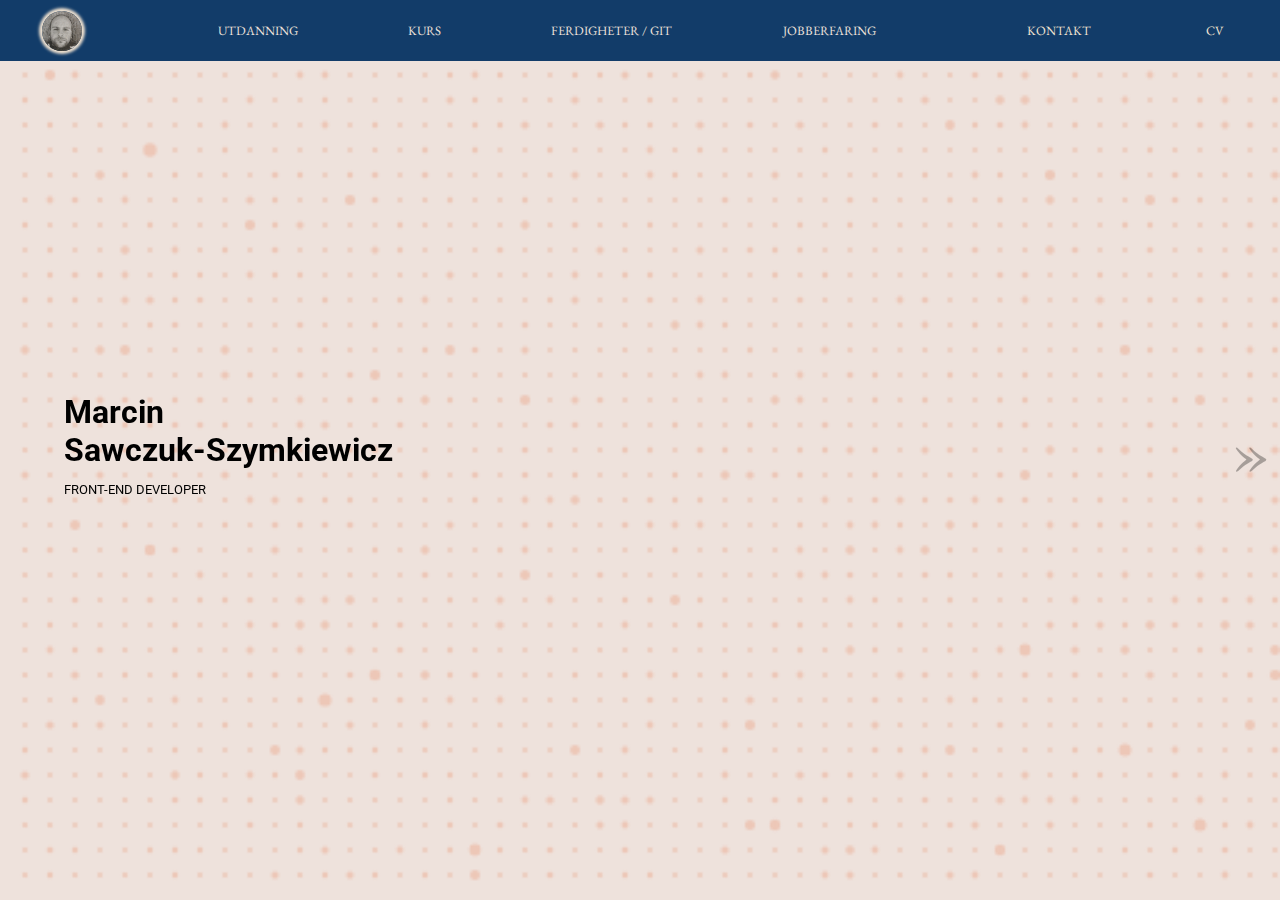
<file: index.html>
<!DOCTYPE html>
<html lang="no">
<head>
    <meta charset="UTF-8">
    <meta name="viewport" content="width=device-width, initial-scale=1.0">
    <meta http-equiv="X-UA-Compatible" content="ie=edge">
    <link rel="stylesheet" href="https://use.fontawesome.com/releases/v5.7.0/css/all.css" integrity="sha384-lZN37f5QGtY3VHgisS14W3ExzMWZxybE1SJSEsQp9S+oqd12jhcu+A56Ebc1zFSJ" crossorigin="anonymous">
    <link href="https://fonts.googleapis.com/css?family=Lato:400,700" rel="stylesheet">
    <link href="https://fonts.googleapis.com/css?family=EB+Garamond|Roboto:400,500" rel="stylesheet">
    <link rel="shortcut icon" href="./img/cv-icon.png" type="image/x-icon">
    <link rel="stylesheet" href="style.css">
    <title>CV - Marcin Sawczuk-Szymkiewicz</title>
</head>
<body>
    <header>
        <nav>
            <ul>
                <li><a class="cv_picture-link navigation" href="#home">
                    <div class="cv_picture-crop">
                        <img class="cv_picture" src="./img/cv_picture.jpg" alt="Marcin Sawczuk-Szymkiewicz cv picture">
                    </div></i></a>
                </li>
                <li>
                    <ul class="inner_nav">
                        <li><a class="navigation" href="#learned">utdanning</a></li>
                        <li><a class="navigation" href="#courses">kurs</a></li>
                        <li><a class="navigation" href="#skills">ferdigheter / git</a></li>
                        <li><a class="navigation" href="#job">jobberfaring</a></li>
                        
                    </ul>
                </li><li><a class="navigation" href="#contact_me">kontakt</a></li>
                <li><a class="cv_download" href="./files/CV, Marcin Sawczuk-Szymkiewicz, front-end utvikler.pdf"><i class="fas fa-arrow-circle-down" download></i> CV</a></li>
            </ul>
        </nav>
    </header>
    <main>
        <div class="arrow r">&#187;</div>
        </div>
        <div class="arrow l">&#171;</div>
        <canvas class="background"></canvas>

        <section id="home" class="left">
            <div class="section_inhold">
                <div class="main_top">
                    <h1>marcin </h1>
                    <h1>sawczuk-szymkiewicz</h1><p>front-end developer</p>
                </div>
                <!-- <div class="main_bottom">
                    <p class="about_me">
                        Jeg er en 35 år gammel, optimistisk kar som brenner for å jobbe med koding.

                    </p>     -->
                </div> 
            </div>
        </section>
        <section id="learned" class="left">
            <div class="section_inhold">
                <div class="school">
                    <!-- <div class="title">
                        <h2 class="title_name">studier</h2>
                    </div> -->
                    <ul class="list">
                        <li>
                            <h3><a href="http://users.ift.uni.wroc.pl/~ismk/">Universitet i Wroclaw</a></h3>
                            <h6>Bachelor i fysikk og data science</h6>
                            <h5>2003 - 2006</h5>
                        </li>
                        <li>
                            <h3><a href="https://www.ue.wroc.pl/wydzial_zif/12610/english_info.html">Wroclaw Økonomiske Universitet</a></h3>
                            <h6>Ledelse, informatikk og økonomi</h6>
                            <h5>2006 - 2008</h5>
                        </li>
                    </ul>
                </div>
            </div>
        </section>
        <section id="courses" class="left">
            <div class="section_inhold">
                <div class="course">
                    <!-- <div class="title">
                        <h2 class="title_name">kurs</h2>
                    </div> -->
                    <ul class="list">
                        <li>
                            <h3>React - The complite guide</h3>
                            <h6>mai 2019 - nå</h6>
                            <h5>Academind</h5>
                        </li>   
                        <li>
                            <h3>CSS - The complete guide</h3>
                            <h6>september 2018 - november 2018</h6>
                            <h5>Academind</h5>
                        </li>                        
                        <li>
                            <h3>The modern JavaScript bootcamp</h3>
                            <h6>september 2018 - november 2018</h6>
                            <h5>Andrew Mead</h5>
                        </li>
                        <li>
                            <h3>Build responsive with HTML5 and CSS3</h3>
                            <h6>juli 2018 - september 2018</h6>
                            <h5>Jonas Schmedtmann</h5>
                        </li>                       
                        <li>                              
                            <h3>The complete JavaScript course</h3>
                            <h6>mai 2018 - juli 2018</h6>
                            <h5>Jonas Schmedtmann</h5>
                        </li>
                    </ul>
                </div>  
            </div>
        </section>


        <section id="skills" class="left trans">
            <div class="section_inhold ">
            <div class="expiriance">
                <div class="tools">
                    <div class="title">
                        <h4 class="title_name">verktøy</h4>
                    </div>
                    <ul class="list">
                        <li>
                            <h3><i class="fab fa-js-square"></i>JavaScript</h3>
                        </li>
                        <li>
                            <h3><i class="fab fa-css3-alt"></i>CSS</h3>
                        </li>
                        <li>
                            <h3><i class="fab fa-html5"></i>HTML</h3>
                        </li>
                    </ul>
                </div>
                <div class="lenguages">
                    <div class="title">
                        <h4 class="title_name">språk</h4>
                    </div>
                    <ul class="list">
                        <li>
                            <h3>norsk</h3>
                        </li>
                        <li>
                            <h3>engelsk</h3>
                        </li>
                        <li>
                            <h3>polsk</h3>
                        </li>
                    </ul>
                </div>
                <div class="git">
                    <div class="title">
                        <h4 class="title_name">github</h4>
                    </div>
                    <ul class="list">
                        <li>
                            <a href="https://github.com/hejuhenryk"><h4>hejuhenryk</h4></a>
                        </li>

                        <li class="git_logo">
                            <a href="https://github.com/hejuhenryk"><i class="fab fa-github-alt"></i></a></h1>
                        </li>
                    </ul>
                </div>    
            </div>
             
            </div>
        </section>
        <section id="job" class="left trans">
            <div class="section_inhold">
                <div class="job">
                    <!-- <div class="title">
                        <h4 class="title_name">arbeidserfaring</h4>
                    </div> -->
                    <ul class="list">
                        <li>
                            <h3>Sognsveien barnehage - Oslo</h3>
                            <h6>medarbeider</h6>   
                            <h5>2015 - nå</h5>
                        </li>
                        <li>
                            <h3>Keyserløkka barnehage - Oslo</h3>
                            <h6>medarbeider</h6>   
                            <h5>2014 - 2015</h6>

                        </li>
                        <li>
                            <h3>Café Amfitrion - Oslo</h3>
                            <h6>daglig leder</h6>   
                            <h5>2008 - 2012</h5>
                        </li>
                    </ul>
                </div>   
                           
            </div>
        </section>
        <section id="contact_me" class="left">
            <div class="section_inhold">
                <div class="contact_me-container">  
                    <form id="contact" action="https://formsubmit.co/f8691758356c54be6c25deb3e6def1fc" method="POST">
                        <!-- <h4>Kontakt meg</h4> -->
                        <!-- <h4>Så ser vi når vi kan møte</h4> -->
                        <input type="hidden" name="_next" value="https://hejuhenryk.github.io/Curriculum_vitae/index.html">
                        <input type="hidden" name="_captcha" value="false">
                        <input type="hidden" name="_subject" value="Hei check it now!">
                        <div>
                            <input id="name" name="name" placeholder="Navn" type="text" tabindex="0" required>
                            <input id="phone" name="phone" placeholder="Telefonnummer" type="tel" tabindex="3" required>
                        </div>
                        <input id="email" name="email" placeholder="E-postadresse" type="email" tabindex="2" required>
                        <textarea id="message" name="message" placeholder="Skriv en beskjed" tabindex="5" required></textarea>
                        <button name="submit" type="submit" id="contact-submit" value='Send' data-submit="...Sender">Send</button>
                    </form>
                </div>
                <!-- <div class="last_word">
                    Jeg elsker å lage mat. Å eksperimentere med smak og anretning synes jeg er spennende, og det som gir meg mest er å lage mat for andre. 
                    Jeg liker å være aktiv og da spesielt svømming, løping og sykkel. Jeg er også involvert med et lag som spiller sykkel polo. 
                    Om det blir et ledig øyeblikk i hverdagen prøver jeg å få inn litt meditasjon.            
                </div>                 -->
            </div>
        </section>
    </main>
    
    <script type="module" src="cv.js"></script>
</body>
</html>
</file>
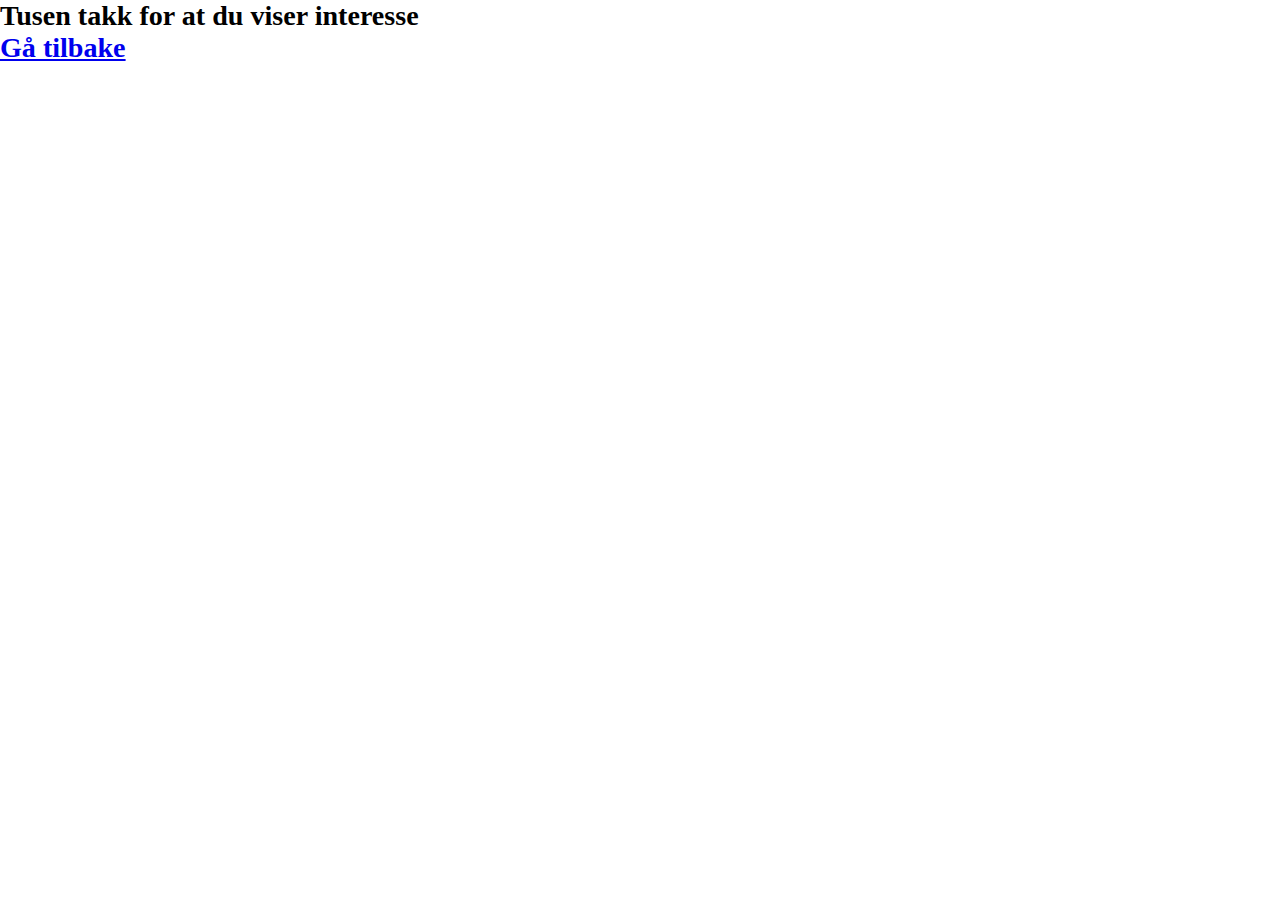
<file: thanks.html>
<!DOCTYPE html>
<html lang="no">
<head>
    <meta charset="UTF-8">
    <meta name="viewport" content="width=device-width, initial-scale=1.0">
    <meta http-equiv="X-UA-Compatible" content="ie=edge">
    <link rel="stylesheet" href="./style.css">
    <title>Takk for interesse</title>
</head>
<body>
    <div class="thanks">
        <div class="thanks_mes">
                <h3>Tusen takk for at du viser interesse</h3>
                <h3><a href="./index.html">Gå tilbake</a></h3>
        </div>
    </div>
</body>
</html>
</file>
<file: style.css>
* {
    margin: 0;
    padding: 0;
    box-sizing: border-box;    
}

body {
    height: 100%;
    font-family: 'EB Garamond', serif;
    font-size: 1.2rem;
}
/* 
#eee2dc
#bab2b5
#edc7b7
#123c69
#ac3b61
*/

/**************************************/
/************** header ****************/
/**************************************/

header {
    position: fixed;
    top: 0;
    z-index: 10;
    background-color: #123c69;
}
header ul {
    margin: 5px 1px;
    width: 100vw;
    list-style: none;
    display: flex;
    justify-content: space-around;
}
header li {
    display: flex;
    flex-direction: column;
    justify-content: center;
}

header a {
    color: #f1e3d1;
    text-decoration: none;
    text-transform: uppercase;
    font-size: 0.8rem;
    transition: 0.5s cubic-bezier(0.215, 0.610, 0.355, 1);
    margin: 2px;
}

header a:not(.cv_picture-link) {
    padding: .2rem 1rem;
    border-radius: 10px;
    /* display: none; */
}

header a:hover:not(.cv_picture-link ) {
    box-shadow: 0 0 1px 1px;
    padding: .2rem 1rem;
}

.inner_nav {
    display: flex;
    width: 100%;
    flex-wrap: wrap;
    position: absolute;
    top: 3rem;
    left: 0;
    margin: 12px 0;

}
.inner_nav a{
    color: #123c69;

}
.cv_picture-crop {
    width: 2.5rem;
    height: 2.5rem;
    max-height: 3rem;
    max-width: 3rem;
    overflow: hidden;
    border-radius: 50%;
    transition: .5s cubic-bezier(0.215, 0.610, 0.355, 1);
}
.cv_picture-link {
    box-shadow: 0 0 0 0;
    padding: 0;
    border-radius: 50%;
}
.cv_picture-link:hover {
    box-shadow: 0 0 1px 1px;
    padding: 0;
    border-radius: 50%;
}
.marker {
    box-shadow: 0 0 3px 3px;
    display: inline !important;
}
.cv_picture {
    height: 100%;
    width: 100%;
}


/**************************************/
/************** general ****************/
/**************************************/

main {
    width: 100%;
    position: absolute;
    top: 0;
}

section {
    height: 100vh;
    width: 100vw;
    position: absolute;
    top: 0;
    overflow: hidden;
    z-index: 5;

    /* border: red 1px solid; */
}
.left {
    left: -100vw;
}
.right {
    right: 100vw;
}
.focus {
    left: 0;
    transition: 5s;
}


.background {
    height: 100vh;
    width: 100vw;
    background: #eee2dc;
    display: block;
    z-index: -10;
    display: absolute;
    top: 0;
}

a:hover,
a:active {
    cursor: pointer;
}

.section_inhold {
    width: 100%;
    height: 90%;
    position: absolute;
    top: 3rem;
    margin: 0 auto;
    padding: 1rem 4rem 2rem;
    transition: 1s cubic-bezier(0.215, 0.610, 0.355, 1);
    display: flex;
    flex-direction: column;
    justify-content: space-around;
    text-align: justify;
}

/**************************************/
/************** side arrows ***********/
/**************************************/

.arrow  {
    position: absolute;
    top: 50vh;
    transform: translate(0, -50%);
    z-index: 100;
    font-size: 4rem;
    color: rgba(0, 0, 0, 0.3)
}
.unvisible {
    display: none;
}
.l {
    left: 10px;
}
.r {
    right: 10px;
}

/**************************************/
/************** contact**** ***********/
/**************************************/

.contact_me-container {
	min-width: 10rem;
    width: 70%;
    margin: 2.5rem auto;
    height: 12rem;
    /* right: 0px; */
}

#contact input[type="text"], #contact input[type="email"], #contact input[type="tel"], #contact input[type="url"], #contact textarea, #contact button[type="submit"] { 
    font:400 12px/16px "Open Sans", Helvetica, Arial, sans-serif; 
}

#contact {
	background:#f7f7f7;
	padding: 0.5rem;
    height: 100%;
    display: flex;
    flex-flow: column;
}


#contact input[type="text"], 
#contact input[type="tel"], 
#contact input[type="email"],
#contact textarea {
	width: 100%;
	border: 1px solid #CCC;
	background: #FFF;
	margin: 0 0 .4rem;
	padding: .2rem;
}

#contact input[type="text"]:hover, #contact input[type="email"]:hover, #contact input[type="tel"]:hover, #contact input[type="url"]:hover, #contact textarea:hover {
	-webkit-transition: border-color 0.3s ease-in-out;
	-moz-transition: border-color 0.3s ease-in-out;
	transition: border-color 0.3s ease-in-out;
	border: 1px solid #123c69;
}

#contact textarea {
	height: 3rem;
    resize: none;
}

#contact button[type="submit"] {
    display: block;
	cursor:pointer;
	width:40%;
	border:none;
	background: #123c69;
	color:#FFF;
	margin:0 auto;
	padding: 0.2rem;
	font-size: 0.8rem;
}

#contact button[type="submit"]:hover {
	background:#123c69;
	-webkit-transition: background 0.3s ease-in-out;
	-moz-transition: background 0.3s ease-in-out;
	transition: background-color 0.3s ease-in-out;
}

#contact button[type="submit"]:active { 
    box-shadow: inset 0 1px 3px rgba(0, 0, 0, 0.5);
}

#contact input:focus, #contact textarea:focus {
	outline:0;
	border:1px solid #123c69;
}
::-webkit-input-placeholder {
    color:#123c69;
}
:-moz-placeholder {
    color:#123c69;
}
::-moz-placeholder {
 color:#123c69;
}
:-ms-input-placeholder {
    color:#123c69;
}
/* **************************************** */
.list {
    text-align: center
}
.list a {
    text-decoration: none;
    color: #000;
}
.list li {
    list-style: none;
    margin-bottom: .5rem;
}
.title {
    display: flex;
    margin: 0.5rem 0 0.5rem;
    width: 100%;
}
.list {
    font-size: 80%;
}
.title_name {
    margin: 0 auto;
    text-transform: uppercase;
}
.list h3 {
    text-align: center;
}
.list h6 {
    color: #444;
    text-align: center;
    text-transform: uppercase;
}
.list h5 {
    color: #222;
    text-align: center;
}

.main_top h1 {
    font-family: 'Roboto', sans-serif;
    font-weight: 700;
    text-transform: capitalize;
    font-size: 2rem;
}
.main_top p {
    font-family: 'Roboto', sans-serif;
    font-weight: 400;
    text-transform: uppercase;
    font-size: .8rem;
    margin-top: .8rem
}

#skills .expiriance {
    display: flex;
    flex-direction: row;
    flex-wrap: wrap;
    width: 100%;
    justify-content: space-around;
}
.expiriance > div{
    margin: 2rem 1rem;

}
.tools i {
    margin-right: 1rem;
}

.git i {
    font-size: 2.5rem;
}

@media (min-width: 30rem) {
    /* .section_inhold {
        flex-direction: row;
        justify-content: space-around;
    } */
    body {
        font-size: 150%;
    }
    #skills .section_inhold {
        flex-direction: column;
    }
    header a:not(.cv_picture-link) {
        display: block;
    }
    .inner_nav {
        display: flex;
        width: 60vw;
        flex-wrap: wrap;
        position: static;
    }
    .inner_nav a{
        color: #eee2dc;
    }
}
</file>
